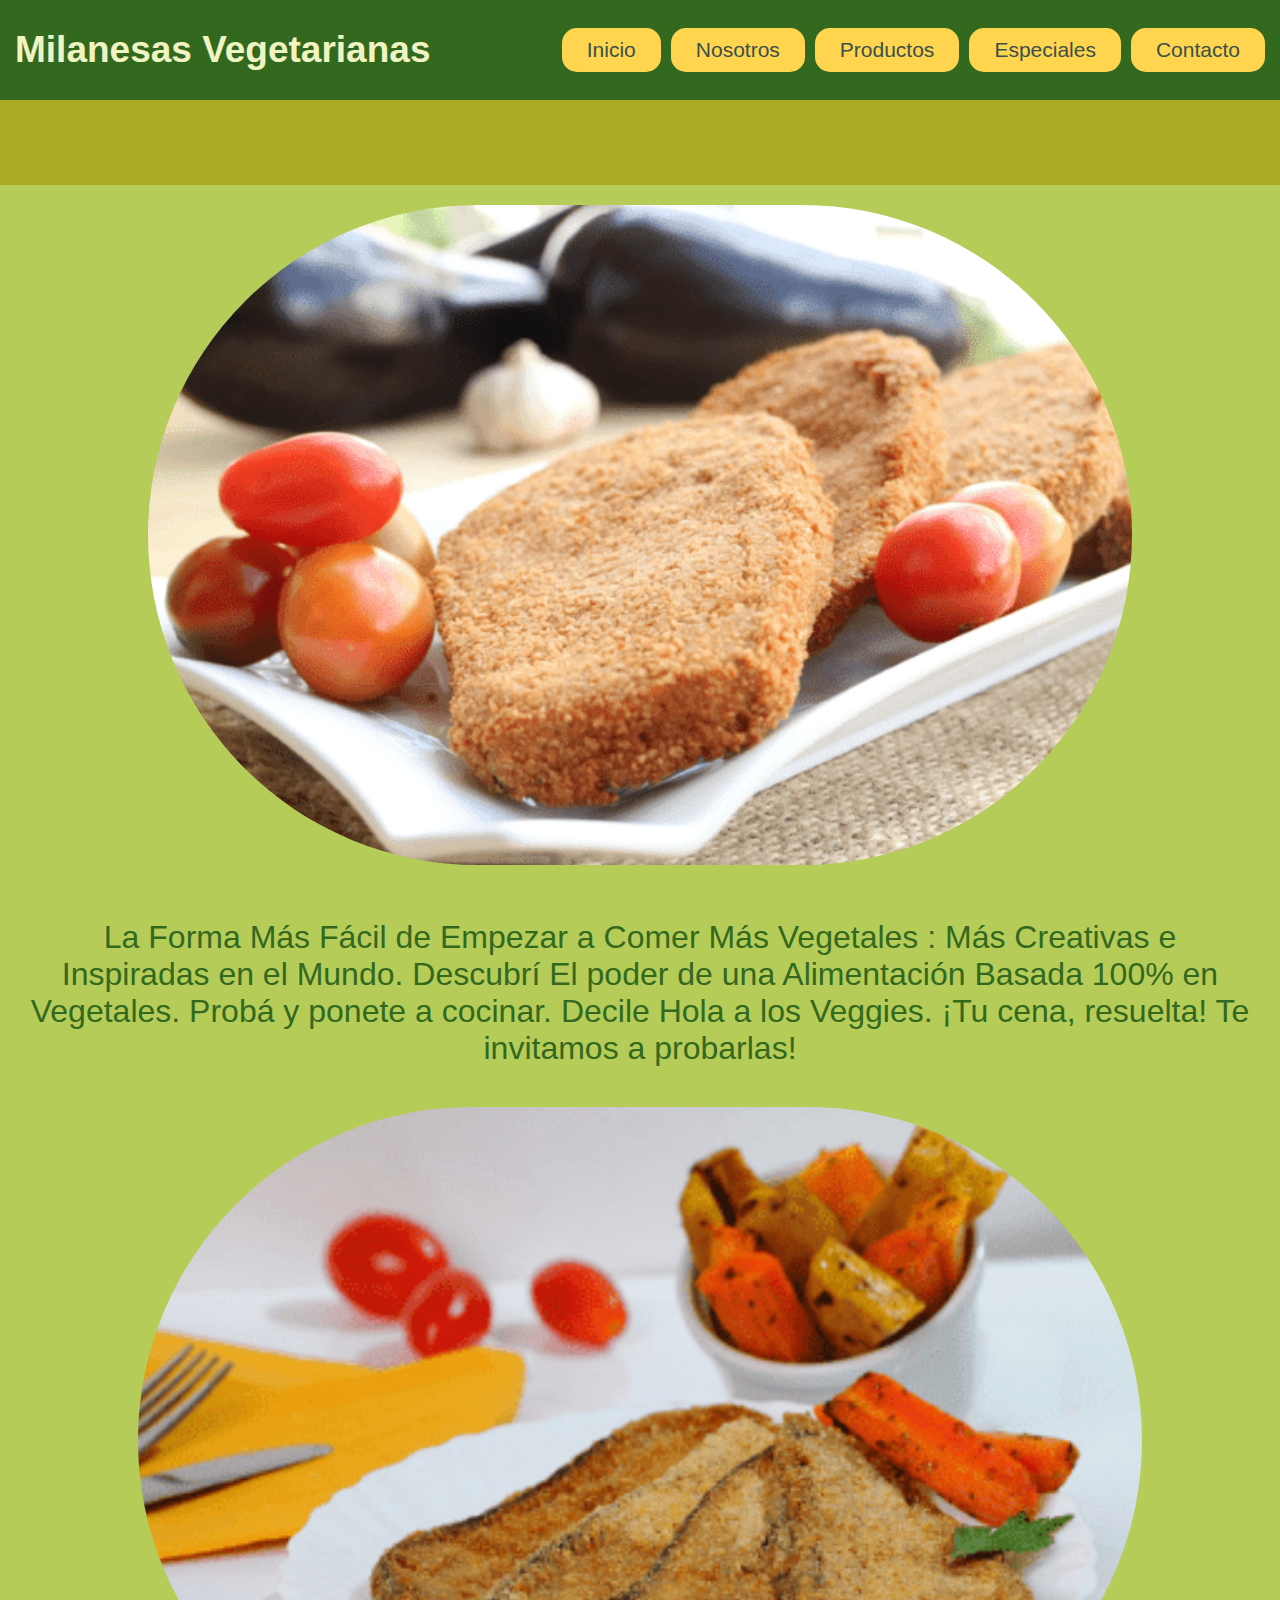
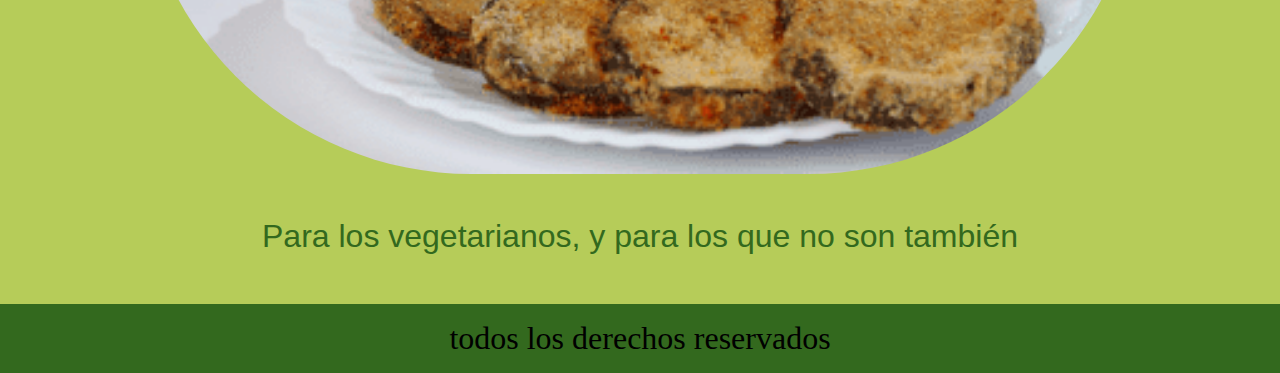
<file: index.html>
<!DOCTYPE html>
<html lang="en">

<head>
    <meta charset="UTF-8">
    <meta http-equiv="X-UA-Compatible" content="IE=edge">
    <meta name="viewport" content="width=device-width, initial-scale=1.0">
    <meta name="keywords" content="Milanesas , no meat , no carne , vegetales , vegetariano">
    <meta name="description"
        content="Con el sabor que te encanta y la crocancia justa. Hechas a base de plantas. Probalas! Milanesas de verdad y hechas 100% a base de plantas.">
    <title>Inicio / Milanesas Vegetarianas</title>
    <!--CSS-->
    <link rel="stylesheet" href="./css/main.css">

</head>
<!--BODY-->

<body>
    <div class="contenedor">
        <!--HEADER-->
        <header>
            <div class="titulo">
                <a href="./index.html">
                    <h1>Milanesas Vegetarianas</h1>
                </a>
            </div>
            <div class="bars">
                <div class="line"></div>
                <div class="line"></div>
                <div class="line"></div>
            </div>
            <nav class="nav__bar">
                <ul>
                    <li class="item-list"><a href="./index.html">Inicio</a></li>
                    <li class="item-list"><a href="./paginas/acerca_de_nosotros.html">Nosotros</a></li>
                    <li class="item-list"><a href="./paginas/productos.html">Productos</a></li>
                    <li class="item-list"><a href="./paginas/especiales.html">Especiales</a></li>
                    <li class="item-list"><a href="./paginas/contacto.html">Contacto</a></li>
                </ul>
            </nav>

        </header>
        <main class="contenedor-main">
            <div class="h2-2">
                <div class="h2-3">
                    <h2 class="h2-1">BIENVENIDOS</h2>
                </div>
            </div>
            <article class="contenedor1">
                <img src="./assnt/imagenes/milanesa4.png" alt="presentacion de milanesas ">
                <p>La Forma Más Fácil de Empezar a Comer Más Vegetales : Más Creativas e Inspiradas en el Mundo. Descubrí
                    El poder de una Alimentación Basada 100% en Vegetales. Probá y ponete a cocinar. Decile Hola a los
                    Veggies. ¡Tu cena, resuelta! Te invitamos a probarlas!
                </p>
                <article class="contenedor2">
                    <img src="./assnt/imagenes/milanesa5.png" alt="presentacion de milnanesas con zanahorias">
                    <p>Para los vegetarianos, y para los que no son también</p>
                </article>

        </main>
        <!--FOOTER-->
        <footer class="footer">todos los derechos reservados</footer>
    </div>
    <!--mi js-->
    <script src="./js/script.js"></script>
</body>

</html>
</file>
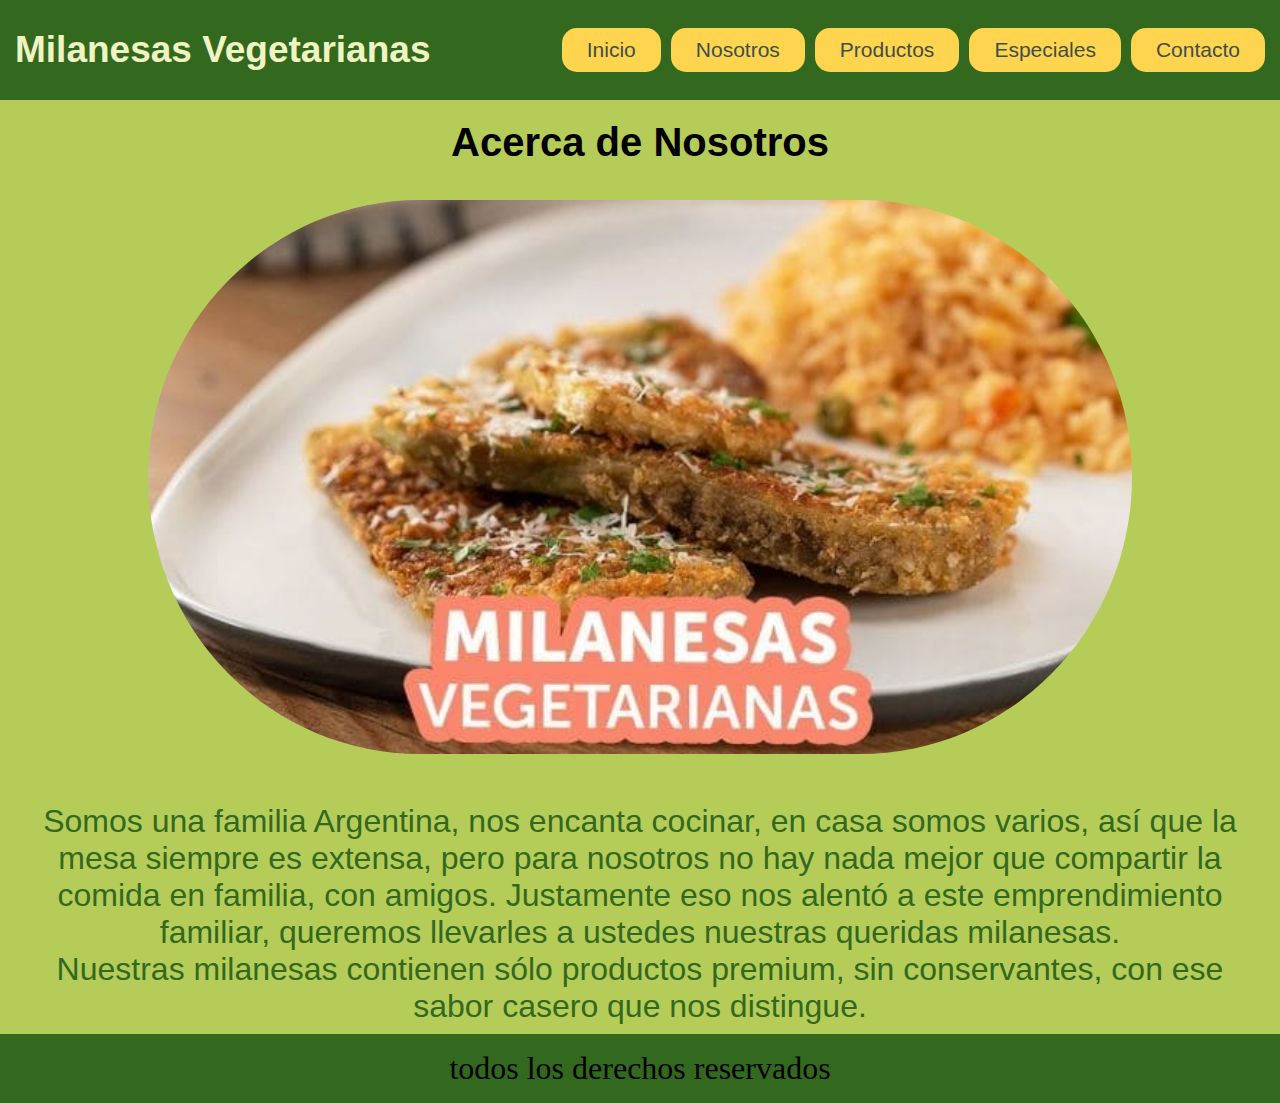
<file: paginas/acerca_de_nosotros.html>
<!DOCTYPE html>
<html lang="en">

<head>
    <meta charset="UTF-8">
    <meta http-equiv="X-UA-Compatible" content="IE=edge">
    <meta name="viewport" content="width=device-width, initial-scale=1.0">
    <meta name="keywords" content="Milanesas , no meat , no carne , vegetales , vegetariano , soja , verenjena">
    <meta name="description"
        content="acerca de milanesas vegetarianas , productos vegetarianos , ricos , saludables y a base de plantas">
    <title>Nosotros / Milanesas Vegetarianas</title>
    <!--CSS-->
    <link rel="stylesheet" href="../css/main.css">
</head>

<body>
    <div class="contenedor">
        <!--HEADER-->
        <header>
            <div class="titulo">
                <a href="../index.html">
                    <h1>Milanesas Vegetarianas</h1>
                </a>
            </div>
            <div class="bars">
                <div class="line"></div>
                <div class="line"></div>
                <div class="line"></div>
            </div>
            <nav class="nav__bar">
                <ul>
                    <li class="item-list"><a href="../index.html">Inicio</a></li>
                    <li class="item-list"><a href="./acerca_de_nosotros.html">Nosotros</a></li>
                    <li class="item-list"><a href="./productos.html">Productos</a></li>
                    <li class="item-list"><a href="./especiales.html">Especiales</a></li>
                    <li class="item-list"><a href="./contacto.html">Contacto</a></li>
                </ul>
            </nav>

        </header>
        <main>
            <h2 class="h2-1">Acerca de Nosotros</h2>
            <img class="acerca" src="../assnt/imagenes/milanesaacerca.jpg" alt="milanesa con guarnicion">
            <div class="food">
                <p>Somos una familia Argentina, nos encanta cocinar, en casa somos varios, así que la mesa
                    siempre es extensa, pero para nosotros no hay nada mejor que compartir la comida en familia, con
                    amigos.
                    Justamente eso nos alentó a este emprendimiento familiar, queremos llevarles a ustedes nuestras
                    queridas milanesas.
                </p>
                <p>
                    Nuestras milanesas contienen sólo productos premium, sin conservantes, con ese sabor casero que nos
                    distingue.
                </p>
            </div>
        </main>
        <!--FOOTER-->
        <footer class="footer">todos los derechos reservados</footer>
    </div>
    <!--JS-->
    <script src="../js/script.js"></script>
</body>

</html>
</file>
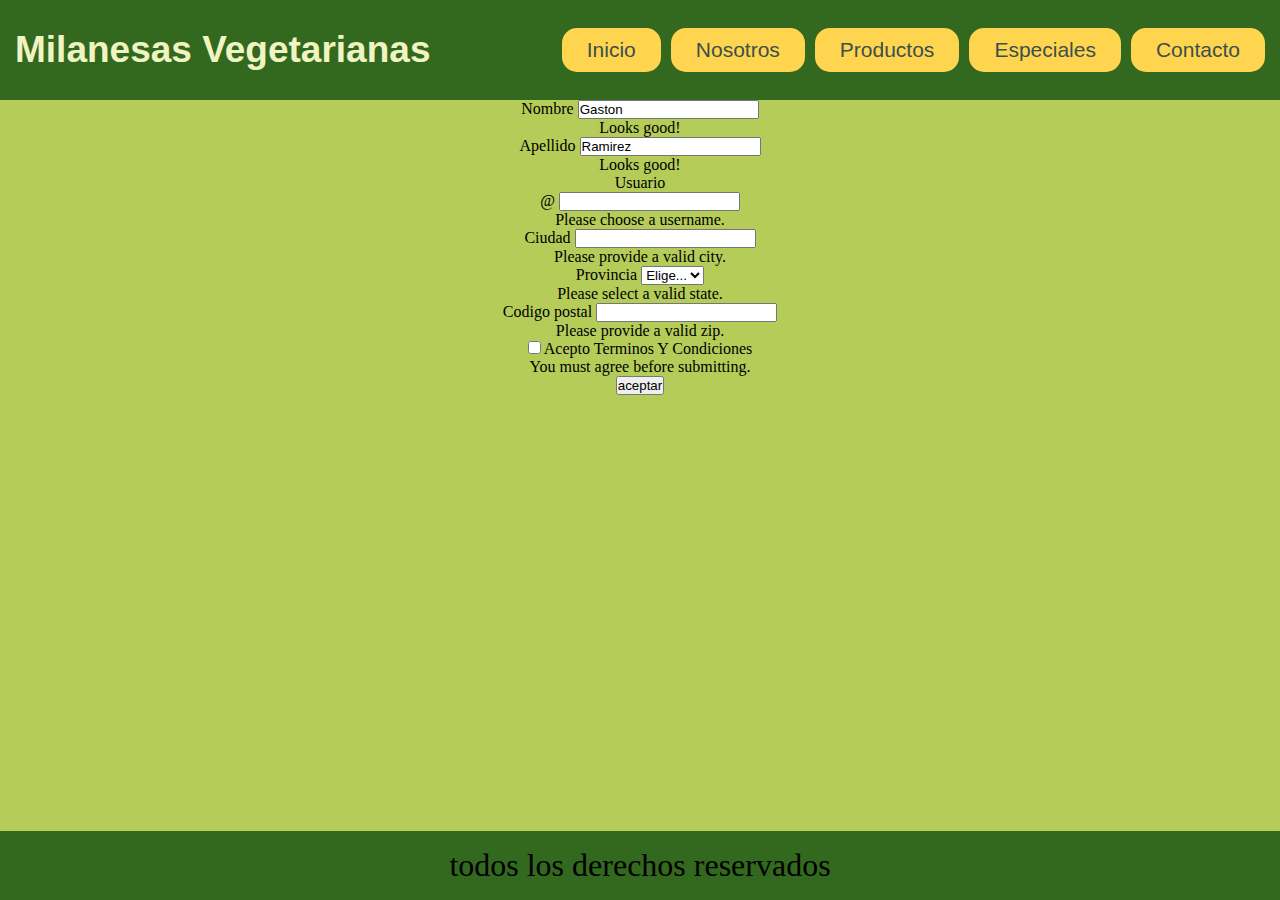
<file: paginas/contacto.html>
<!DOCTYPE html>
<html lang="en">

<head>
  <meta charset="UTF-8">
  <meta http-equiv="X-UA-Compatible" content="IE=edge">
  <meta name="viewport" content="width=device-width, initial-scale=1.0">
  <meta name="keywords" content="Milanesas , no meat , no carne , vegetales , vegetariano , contacto">
  <meta name="description" content="Contacto milaneas vegetarianas , para dejarnos tus recomendaciones">
  <title>Contacto / Milanesas Vegetarianas</title>
  <!--CDN BOOSTRAP-->
  <link href="https://cdn.jsdelivr.net/npm/bootstrap@5.3.0-alpha1/dist/css/bootstrap.min.css" rel="stylesheet"
    integrity="sha384-GLhlTQ8iRABdZLl6O3oVMWSktQOp6b7In1Zl3/Jr59b6EGGoI1aFkw7cmDA6j6gD" crossorigin="anonymous">
  <!--CSS-->
  <link rel="stylesheet" href="../css/main.css">
</head>

<body>
  <div class="contenedor">
    <!--HEADER-->
    <header>
      <div class="titulo">
        <a href="../index.html">
          <h1>Milanesas Vegetarianas</h1>
        </a>
      </div>
      <div class="bars">
        <div class="line"></div>
        <div class="line"></div>
        <div class="line"></div>
      </div>
      <nav class="nav__bar">
        <ul>
          <li class="item-list"><a href="../index.html">Inicio</a></li>
          <li class="item-list"><a href="./acerca_de_nosotros.html">Nosotros</a></li>
          <li class="item-list"><a href="./productos.html">Productos</a></li>
          <li class="item-list"><a href="./especiales.html">Especiales</a></li>
          <li class="item-list"><a href="./contacto.html">Contacto</a></li>
        </ul>
      </nav>
    </header>
    <main>
      <!--BOOSTRAP-->
      <form class="row g-3 needs-validation" novalidate>
        <div class="col-md-4">
          <label for="validationCustom01" class="form-label">Nombre</label>
          <input type="text" class="form-control" id="validationCustom01" value="Gaston" required>
          <div class="valid-feedback">
            Looks good!
          </div>
        </div>
        <div class="col-md-4">
          <label for="validationCustom02" class="form-label">Apellido</label>
          <input type="text" class="form-control" id="validationCustom02" value="Ramirez" required>
          <div class="valid-feedback">
            Looks good!
          </div>
        </div>
        <div class="col-md-4">
          <label for="validationCustomUsername" class="form-label">Usuario</label>
          <div class="input-group has-validation">
            <span class="input-group-text" id="inputGroupPrepend">@</span>
            <input type="text" class="form-control" id="validationCustomUsername" aria-describedby="inputGroupPrepend"
              required>
            <div class="invalid-feedback">
              Please choose a username.
            </div>
          </div>
        </div>
        <div class="col-md-6">
          <label for="validationCustom03" class="form-label">Ciudad</label>
          <input type="text" class="form-control" id="validationCustom03" required>
          <div class="invalid-feedback">
            Please provide a valid city.
          </div>
        </div>
        <div class="col-md-3">
          <label for="validationCustom04" class="form-label">Provincia</label>
          <select class="form-select" id="validationCustom04" required>
            <option selected disabled value="">Elige...</option>
            <option>...</option>
          </select>
          <div class="invalid-feedback">
            Please select a valid state.
          </div>
        </div>
        <div class="col-md-3">
          <label for="validationCustom05" class="form-label">Codigo postal</label>
          <input type="text" class="form-control" id="validationCustom05" required>
          <div class="invalid-feedback">
            Please provide a valid zip.
          </div>
        </div>
        <div class="col-12">
          <div class="form-check">
            <input class="form-check-input" type="checkbox" value="" id="invalidCheck" required>
            <label class="form-check-label" for="invalidCheck">
              Acepto Terminos Y Condiciones
            </label>
            <div class="invalid-feedback">
              You must agree before submitting.
            </div>
          </div>
        </div>
        <div class="col-12">
          <button class="btn btn-primary" type="submit">aceptar</button>
        </div>
      </form>



    </main>
    <!--FOOTER-->
    <footer class="footer">todos los derechos reservados</footer>
  </div>
  <!--JS-->
  <script src="../js/script.js"></script>
</body>

</html>
</file>
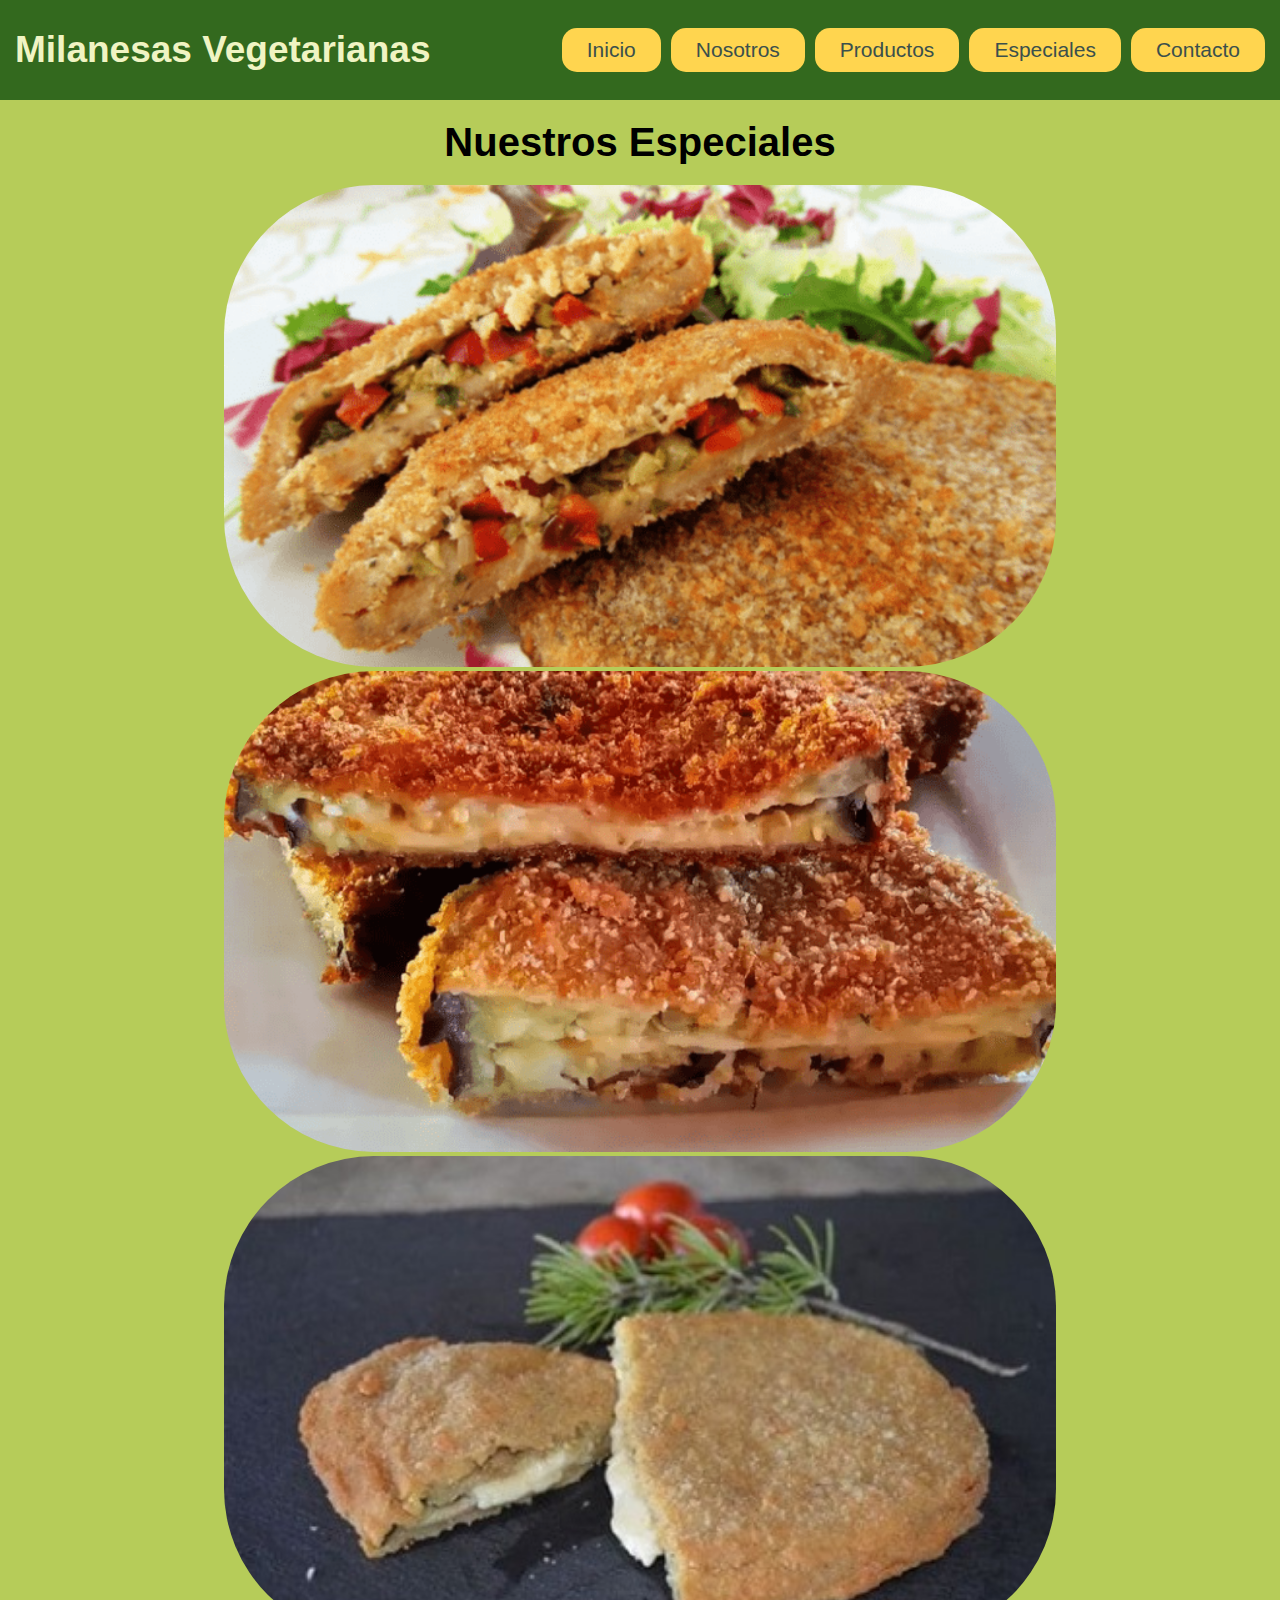
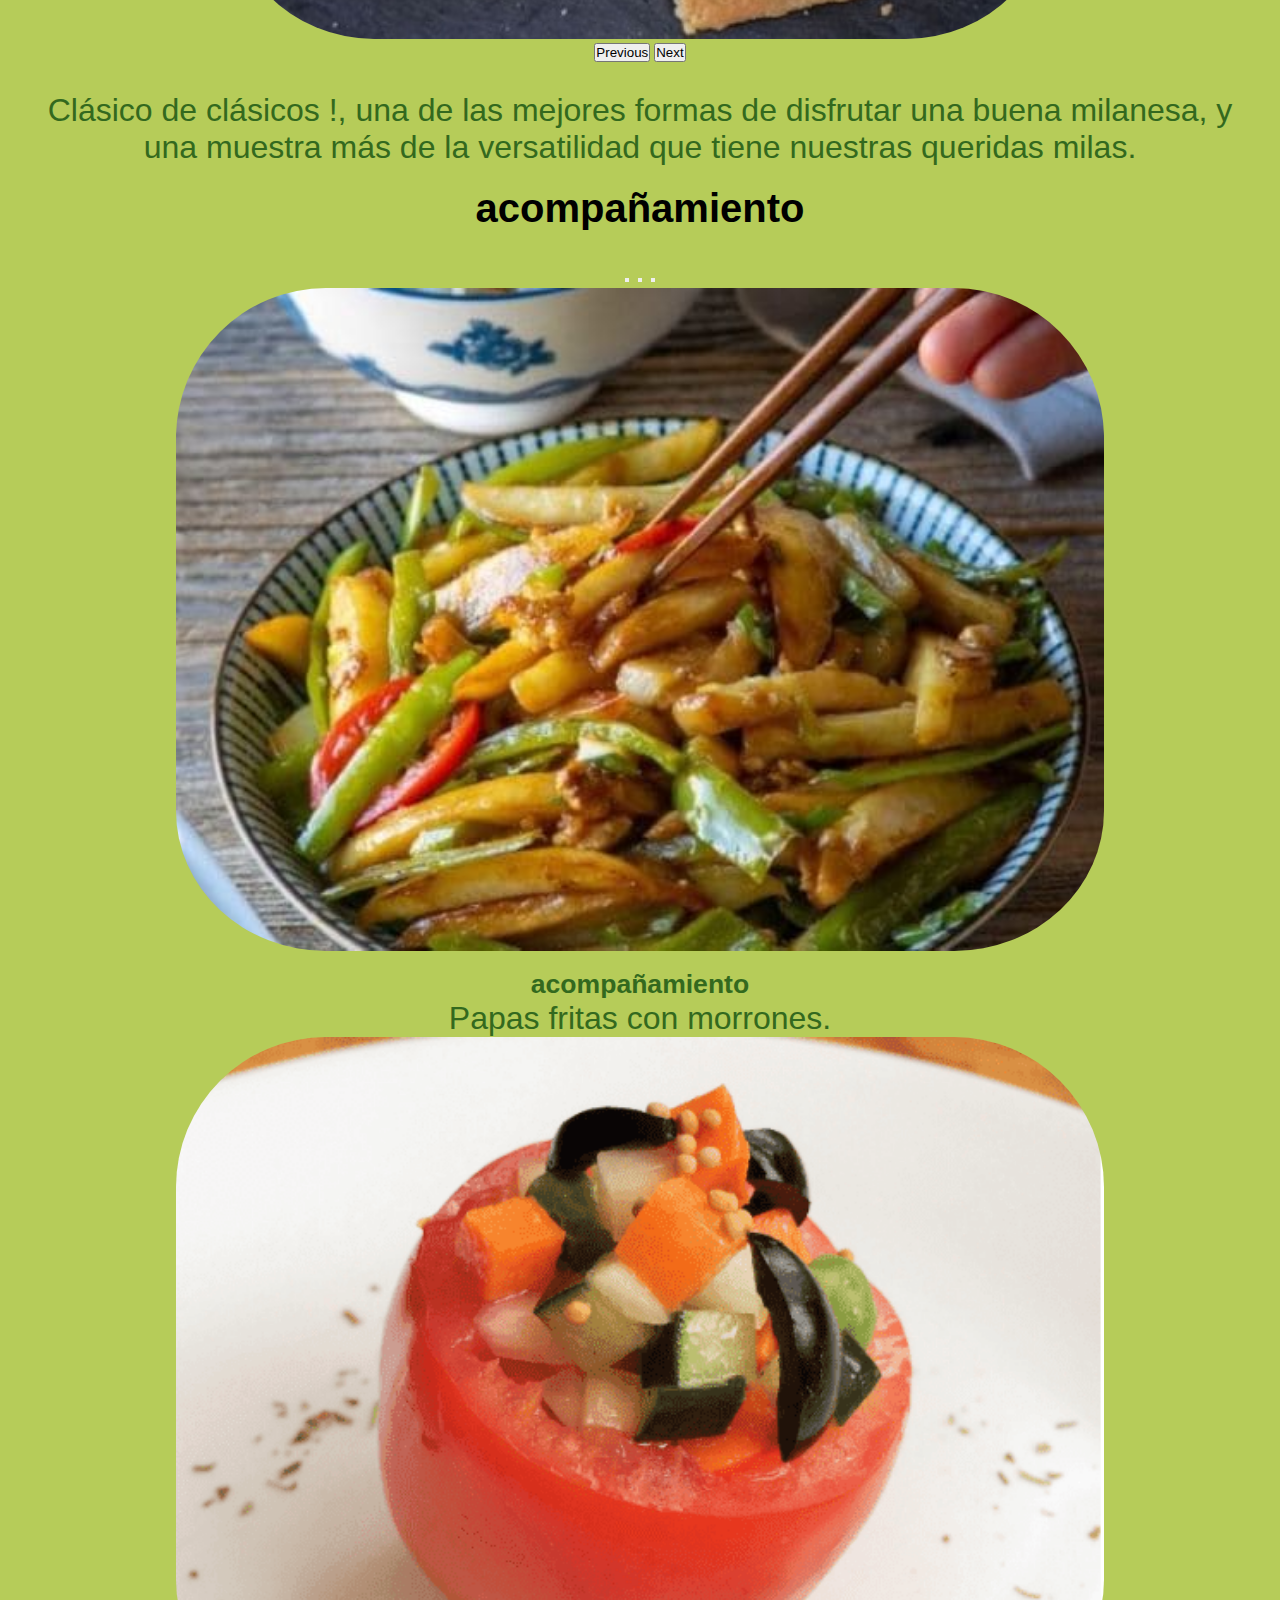
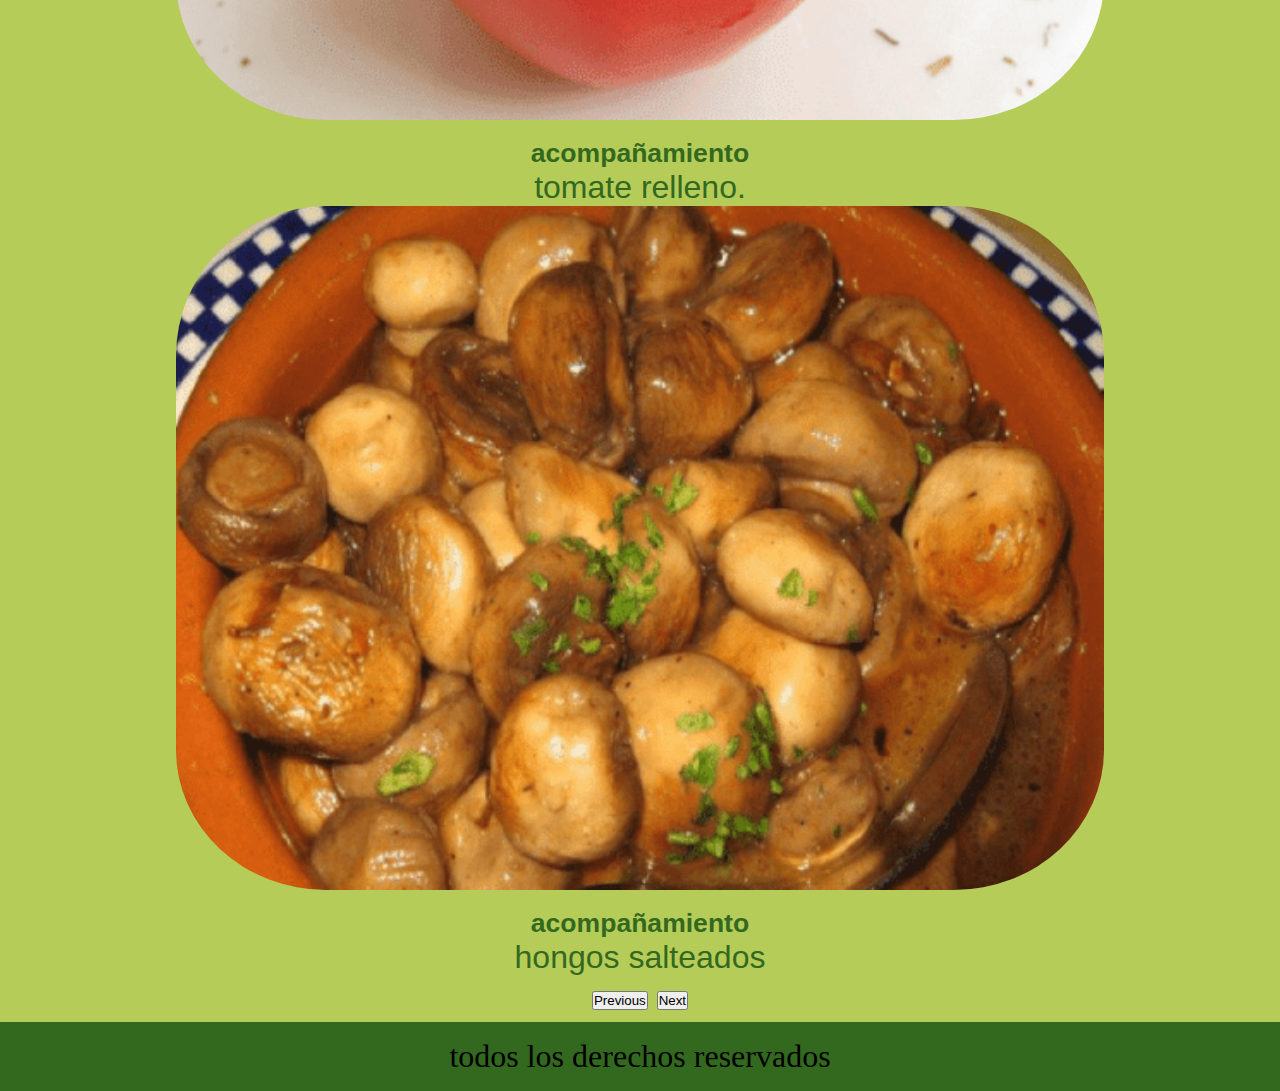
<file: paginas/especiales.html>
<!DOCTYPE html>
<html lang="en">

<head>
    <meta charset="UTF-8">
    <meta http-equiv="X-UA-Compatible" content="IE=edge">
    <meta name="viewport" content="width=device-width, initial-scale=1.0">
    <meta name="keywords"
        content="Milanesas , no meat , no carne , vegetales , vegetariano , relleno , acompañamientos">
    <meta name="description"
        content="especiales de milanesas vegetarianas , milanesas rellenas y un gran acompañamiento">
    <title>Especiales / Milanesas Vegetarianas</title>
    <!--CDN BOOSTRAP-->
    <link href="https://cdn.jsdelivr.net/npm/bootstrap@5.3.0-alpha1/dist/css/bootstrap.min.css" rel="stylesheet"
        integrity="sha384-GLhlTQ8iRABdZLl6O3oVMWSktQOp6b7In1Zl3/Jr59b6EGGoI1aFkw7cmDA6j6gD" crossorigin="anonymous">
    <!--CSS-->
    <link rel="stylesheet" href="../css/main.css">
</head>

<body>
    <div class="contenedor">
        <!--HEADER-->
        <header>
            <div class="titulo">
                <a href="../index.html">
                    <h1>Milanesas Vegetarianas</h1>
                </a>
            </div>
            <div class="bars">
                <div class="line"></div>
                <div class="line"></div>
                <div class="line"></div>
            </div>
            <nav class="nav__bar">

                <ul>
                    <li class="item-list" style=><a href="../index.html">Inicio</a></li>
                    <li class="item-list" style=><a href="./acerca_de_nosotros.html">Nosotros</a></li>
                    <li class="item-list" style=><a href="./productos.html">Productos</a></li>
                    <li class="item-list" style=><a href="./especiales.html">Especiales</a></li>
                    <li class="item-list" style=><a href="./contacto.html">Contacto</a></li>
                </ul>
            </nav>
        </header>
        <div>
            <h2 class="h2-1">Nuestros Especiales</h2>
        </div>
        <main>
            <!--CAROUSEL BOOSTRAP-->
            <div id="carouselExampleFade" class="carousel slide carousel-fade" data-bs-ride="carousel">
                <div class="carousel-inner">
                    <div class="carousel-item active">
                        <img src="../assnt/imagenes/relleno.png" class="img_rellena" alt="milanesa soja rellena"
                            width="420px" height="220px">
                    </div>
                    <div class="carousel-item">
                        <img src="../assnt/imagenes/rellena.png" class=" img_rellena" alt="milanesa soja queso"
                            width="420px" height="220px">
                    </div>

                    <div class="carousel-item">
                        <img src="../assnt/imagenes/verenjena rellena queso_1.jpg" class=" img_rellena"
                            alt="milanesa verenjena queso" width="420px" height="220px">
                    </div>
                </div>
                <button class="carousel-control-prev" type="button" data-bs-target="#carouselExampleFade"
                    data-bs-slide="prev">
                    <span class="carousel-control-prev-icon" aria-hidden="true"></span>
                    <span class="visually-hidden">Previous</span>
                </button>
                <button class="carousel-control-next" type="button" data-bs-target="#carouselExampleFade"
                    data-bs-slide="next">
                    <span class="carousel-control-next-icon" aria-hidden="true"></span>
                    <span class="visually-hidden">Next</span>
                </button>
            </div>
            <div class="food">
                <p>Clásico de clásicos !, una de las mejores formas de disfrutar una buena milanesa, y una muestra más
                    de la versatilidad que tiene nuestras queridas milas.
                </p>
                <div>
                    <h2 class="h2-1">acompañamiento</h2>
                </div>
                <div id="carouselExampleCaptions" class="carousel slide" data-bs-ride="false">
                    <div class="carousel-indicators">
                        <button type="button" data-bs-target="#carouselExampleCaptions" data-bs-slide-to="0"
                            class="active" aria-current="true" aria-label="Slide 1"></button>
                        <button type="button" data-bs-target="#carouselExampleCaptions" data-bs-slide-to="1"
                            aria-label="Slide 2"></button>
                        <button type="button" data-bs-target="#carouselExampleCaptions" data-bs-slide-to="2"
                            aria-label="Slide 3"></button>
                    </div>
                    <div class="carousel-inner">
                        <div class="carousel-item active">
                            <img src="../assnt/imagenes/papas con morrones.jpg" class="img_relleno"
                                alt="fritas con morrones">
                            <div class="carousel-caption d-none d-md-block">
                                <h5>acompañamiento</h5>
                                <p>Papas fritas con morrones.</p>
                            </div>
                        </div>
                        <div class="carousel-item">
                            <img src="../assnt/imagenes/especial relleno.png" class="img_relleno" alt="tomate relleno">
                            <div class="carousel-caption d-none d-md-block">
                                <h5>acompañamiento</h5>
                                <p>tomate relleno.</p>
                            </div>
                        </div>
                        <div class="carousel-item">
                            <img src="../assnt/imagenes/acompañamiento especiales.png" class="img_relleno"
                                alt="hongos salteados">
                            <div class="carousel-caption d-none d-md-block">
                                <h5>acompañamiento</h5>
                                <p>hongos salteados</p>
                            </div>
                        </div>
                    </div>
                    <button class="carousel-control-prev" type="button" data-bs-target="#carouselExampleCaptions"
                        data-bs-slide="prev">
                        <span class="carousel-control-prev-icon" aria-hidden="true"></span>
                        <span class="visually-hidden">Previous</span>
                    </button>
                    <button class="carousel-control-next" type="button" data-bs-target="#carouselExampleCaptions"
                        data-bs-slide="next">
                        <span class="carousel-control-next-icon" aria-hidden="true"></span>
                        <span class="visually-hidden">Next</span>
                    </button>
                </div>
            </div>
        </main>
        <!--FOOTER-->
        <footer class="footer">todos los derechos reservados</footer>
    </div>
    <!--JS-->
    <script src="../js/script.js"></script>
    <script src="https://cdn.jsdelivr.net/npm/bootstrap@5.3.0-alpha1/dist/js/bootstrap.bundle.min.js"
        integrity="sha384-w76AqPfDkMBDXo30jS1Sgez6pr3x5MlQ1ZAGC+nuZB+EYdgRZgiwxhTBTkF7CXvN"
        crossorigin="anonymous"></script>
</body>

</html>
</file>
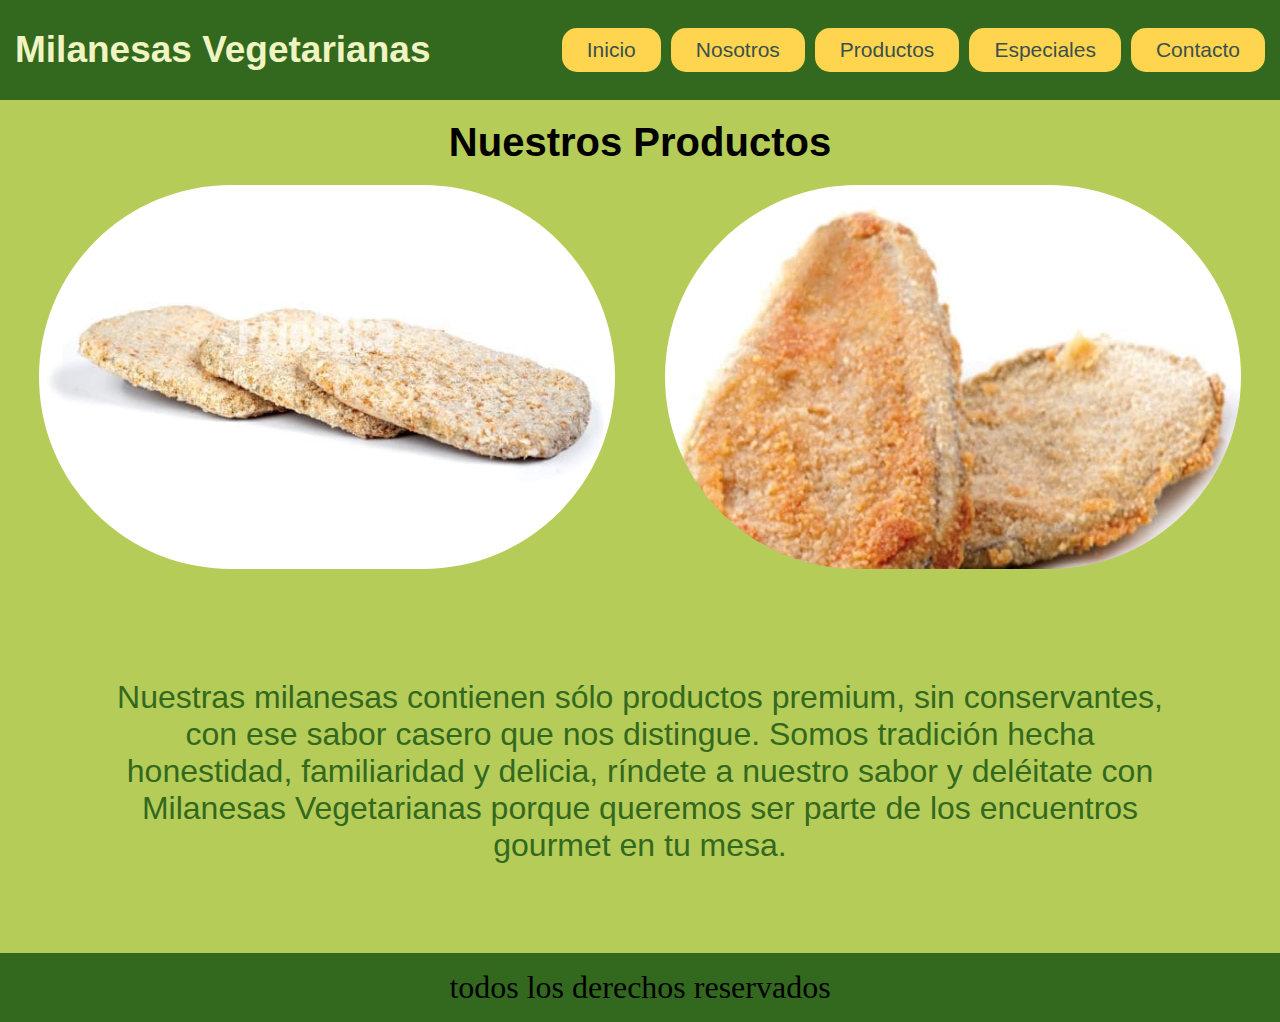
<file: paginas/productos.html>
<!DOCTYPE html>
<html lang="en">

<head>
    <meta charset="UTF-8">
    <meta http-equiv="X-UA-Compatible" content="IE=edge">
    <meta name="viewport" content="width=device-width, initial-scale=1.0">
    <meta name="keywords" content="Milanesas , no meat , no carne , vegetales , vegetariano , soja , verenjena">
    <meta name="description" content="productos de milanesas vegetarianas , los mejores producotos saludables">
    <title>Productos / Milanesas Vegetarianas</title>
    <!--CSS-->
    <link rel="stylesheet" href="../css/main.css">
</head>

<body>
    <div class="contenedor">
        <!--HEADER-->
        <header>
            <div class="titulo">
                <a href="../index.html">
                    <h1>Milanesas Vegetarianas</h1>
                </a>
            </div>
            <div class="bars">
                <div class="line"></div>
                <div class="line"></div>
                <div class="line"></div>
            </div>
            <nav class="nav__bar">
                <ul>
                    <li class="item-list"><a href="../index.html">Inicio</a></li>
                    <li class="item-list"><a href="./acerca_de_nosotros.html">Nosotros</a></li>
                    <li class="item-list"><a href="./productos.html">Productos</a></li>
                    <li class="item-list"><a href="./especiales.html">Especiales</a></li>
                    <li class="item-list"><a href="./contacto.html">Contacto</a></li>
                </ul>
            </nav>
        </header>
        <main>
            <div>
                <h2 class="h2-1">Nuestros Productos</h2>
            </div>
            <div class="conteiner">
                <img class="imagen-uu" src="../assnt/imagenes/milanesa2.jpg" alt="milanesa de soja ">
                <img class="imagen-uu" src="../assnt/imagenes/milanesa3.jpg" alt="milanesa de verengena">
            </div>

            <div class="food_1">
                <p>Nuestras milanesas contienen sólo productos premium, sin conservantes, con ese sabor casero que nos
                    distingue.
                    Somos tradición hecha honestidad, familiaridad y delicia, ríndete a nuestro sabor y deléitate con
                    Milanesas Vegetarianas porque queremos ser parte de los encuentros gourmet en tu mesa.
                </p>
            </div>
        </main>
        <!--FOOTER-->
        <footer class="footer">todos los derechos reservados</footer>
    </div>
    <!--mi js-->
    <script src="../js/script.js"></script>
</body>

</html>
</file>
<file: css/main.css>
* {
  margin: 0;
  padding: 0;
  box-sizing: border-box !important;
  list-style: none;
  text-decoration: none !important;
}

.contenedor {
  width: 100%;
  max-width: 2600px;
  overflow: hidden;
  text-align: center;
}

body {
  background-color: #b6cc59;
  position: relative;
  padding-bottom: 3em;
  min-height: 100vh;
  line-height: normal;
}

.contenedor-main {
  width: 100%;
  box-sizing: border-box;
}

header {
  width: 100%;
  height: 100px;
  background-color: #33691e;
  display: flex;
  align-items: center;
  justify-content: space-between;
  padding: 0 10px;
}

.titulo h1 {
  padding-left: 5px;
  font-weight: bold;
  color: #f0f4c3;
  font-family: "Rubik", sans-serif;
  font-size: 37px;
}

.h2-1 {
  padding-top: 20px;
  padding-bottom: 20px;
  color: black;
  font-family: "Rubik", sans-serif;
  display: flex;
  justify-content: center;
  font-size: 40px;
  font-weight: bold;
}

.h2-2 {
  background-color: rgba(165, 149, 1, 0.623);
  transition: all 20s;
  transform: rotateX(0deg);
  transform-style: preserve-3d;
}

.h2-2:hover {
  transform: rotateY(960deg);
}

.h2-3 {
  background-color: rgba(69, 214, 56, 0.541);
  margin: auto;
  transform: rotateY(90deg);
}

.nav__bar ul {
  display: flex;
  margin-bottom: 0;
  padding-left: 0;
}

.nav__bar ul li a {
  display: block;
  color: rgb(59, 80, 76);
  font-size: 21px;
  font-family: "Arimo", sans-serif;
  padding: 10px 25px;
  border-radius: 15px;
  transition: 0.2s;
  margin: 0 5px;
}

.nav__bar ul li a:hover {
  color: rgb(59, 80, 76);
  background-color: #d4e157;
  transition: 0.1ms;
}

.nav__bar ul li a {
  color: rgb(59, 80, 76);
  background-color: #ffd54f;
}

.nav__bar ul li a {
  text-decoration: none;
}

.item-list {
  z-index: 20;
}

.bars {
  display: none;
}

ul li .item-list {
  padding-bottom: -16px !important;
}

.footer {
  background-color: #33691e;
  font-family: "Unbounded", cursive;
  font-size: 32px;
  padding: 0.5em 0;
  text-align: center;
  position: absolute;
  bottom: 0;
  width: 100%;
}

.contenedor1 img {
  border-radius: 600px;
  padding: 20px 20px;
  width: 80%;
  height: 80%;
  -o-object-fit: cover;
     object-fit: cover;
}
.contenedor1 p {
  padding: 30px;
  font-size: 32px;
  font-family: "Noto Sans", sans-serif;
  color: #33691e;
}

.contenedor2 img {
  padding: 10px;
  width: 80%;
  height: 80%;
  -o-object-fit: cover;
     object-fit: cover;
}
.contenedor2 p {
  padding: 30px;
  font-size: 32px;
  font-family: "Noto Sans", sans-serif;
  color: #33691e;
  margin-bottom: 40px;
}

.acerca {
  border-radius: 600px;
  padding: 15px 20px;
  width: 80%;
  height: 80%;
  -o-object-fit: cover;
     object-fit: cover;
}

.food {
  padding: 30px;
  font-size: 32px;
  font-family: "Noto Sans", sans-serif;
  color: #33691e;
}

.food_1 {
  padding: 30px;
  font-size: 32px;
  font-family: "Noto Sans", sans-serif;
  color: #33691e;
  margin: 80px;
}

.rellena {
  padding-top: 50px;
  display: flex;
  justify-content: center;
  align-items: center;
}

.conteiner {
  display: flex;
  justify-content: center;
}

.imagen-uu {
  border-radius: 600px;
  width: 45%;
  margin-left: 25px;
  margin-right: 25px;
}

.img_rellena {
  border-radius: 150px;
  -o-object-fit: cover;
     object-fit: cover;
  height: 80%;
  width: 65%;
}

.img_relleno {
  border-radius: 150px;
  width: 76%;
  -o-object-fit: cover;
     object-fit: cover;
  padding-bottom: 10px;
}

@media screen and (max-width: 900px) {
  header {
    padding: 0px 30px;
  }
  .bars {
    display: block;
    cursor: pointer;
  }
  .bars .line {
    width: 30px;
    height: 3px;
    background-color: rgb(15, 20, 20);
    margin: 6px 0px;
  }
  .nav__bar {
    height: 0px;
    position: absolute;
    top: 80px;
    left: 0;
    width: 100vw;
    background-color: rgb(21, 32, 21);
    transition: 0.1ms;
    overflow: hidden;
  }
  .nav__bar.item-list {
    height: 450px;
  }
  .nav__bar ul {
    display: block;
    width: -moz-fit-content;
    width: fit-content;
    margin: 80px auto 0 auto;
    transition: 0.1ms;
    opacity: 0;
  }
  .nav__bar.item-list ul {
    opacity: 1;
  }
  .nav__bar ul li a {
    margin-bottom: 20px;
  }
}/*# sourceMappingURL=main.css.map */
</file>
